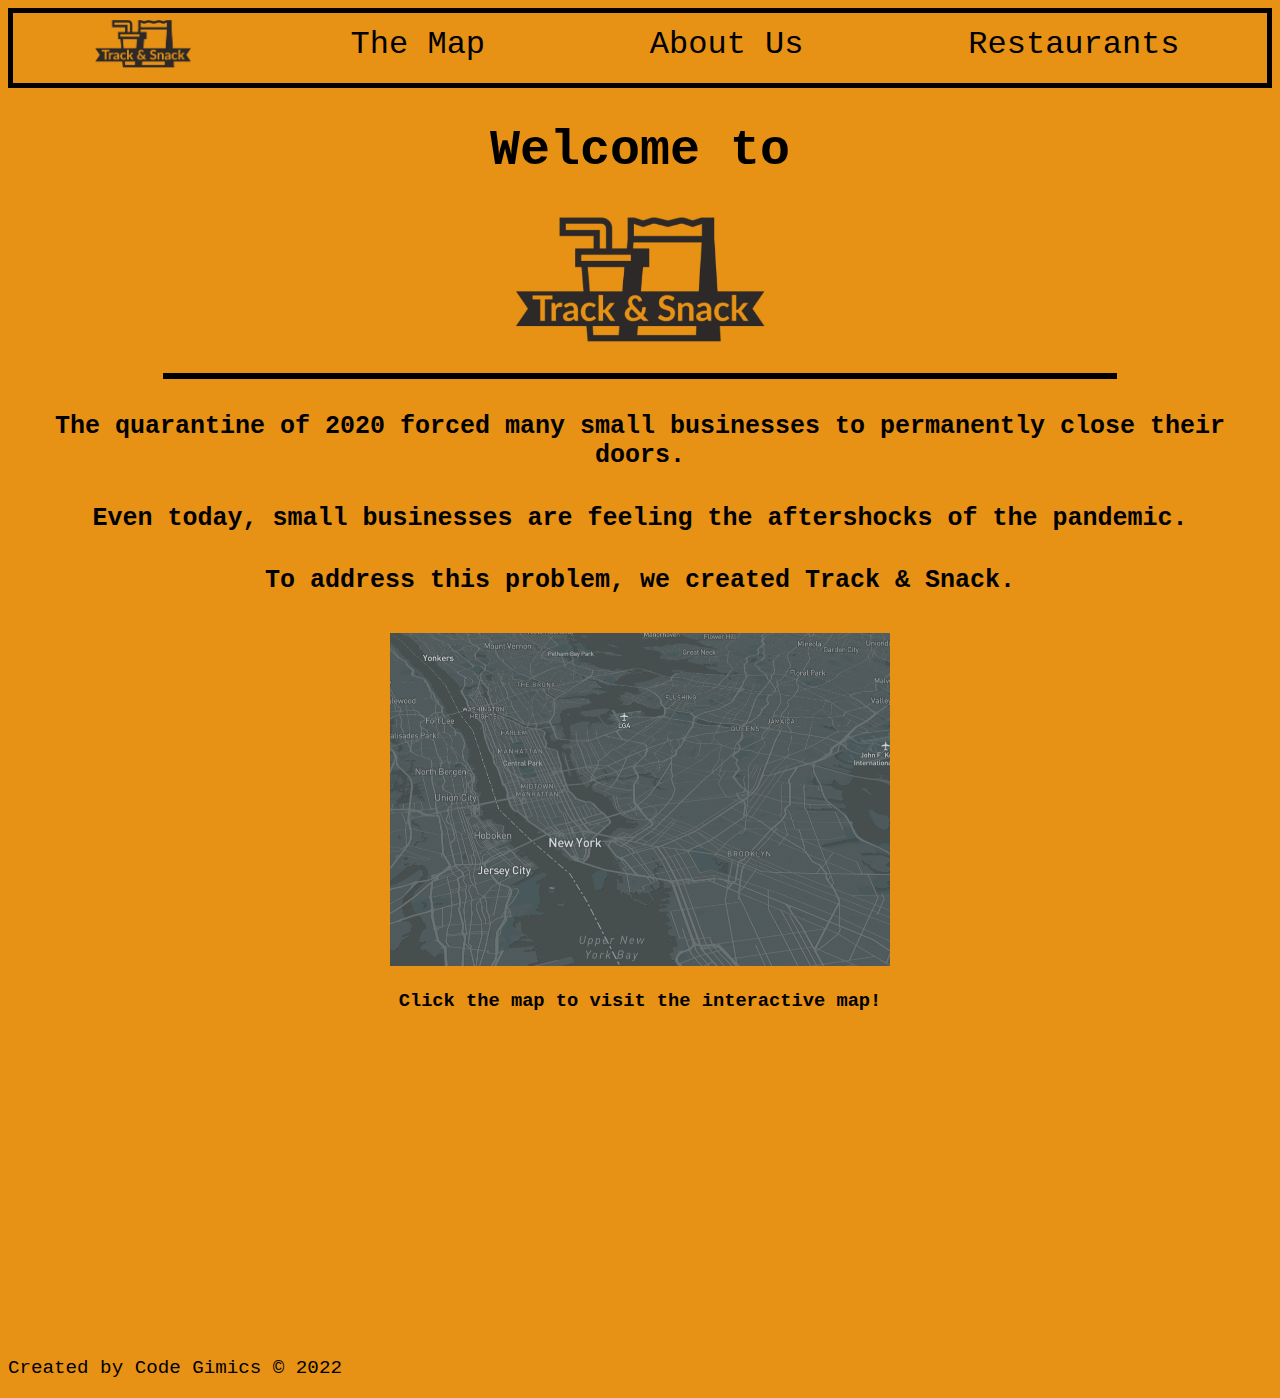
<file: index.html>
<!DOCTYPE html>
<html lang="en">
<head>
    <meta charset="UTF-8">
    <meta http-equiv="X-UA-Compatible" content="IE=edge">
    <meta name="viewport" content="width=device-width, initial-scale=1.0">
    <title>Track & Snack</title>
    <script defer src="script.js"></script>
    <script src="data.js"></script> <!--Data.js is meant for the API etc.-->
    <link rel="stylesheet" href="style.css">
    <link href="https://api.mapbox.com/mapbox-gl-js/v2.9.2/mapbox-gl.css" rel="stylesheet">
    <script src="https://api.mapbox.com/mapbox-gl-js/v2.9.2/mapbox-gl.js"></script>
</head>
<body>
<!--Main Menu.html is the original index.html-->
    <!--<nav>
        <div class="nav_bar">
        <div class="dropdown">  
            <div id="#big_div">
            <a href="#" >
                <img id ="logo" src="images/logo.png" width="100" height="132">
            </a>

           <div class="drop-element">Main Menu</div>

           <div class="drop-element">Restaurants</div>
            </div>

           <div class="about-content">
                <a href="#"></a>
                <a href="#"></a>
                <a href="#"></a>
            </div>

            <div class="drop-element">About Us</div>

        </div>

     </nav>
@instructos
    -->

    <nav>
        <a href="index.html" >
            <img id ="logo" src="images/small.png" height="50px">
        </a>
        
        <div class="dropdown">
            <div class="drop-element"><a class="us" href="map.html">The Map</a></div>
            
        </div>

        <div class="dropdown">
            <div class="drop-element"><a class="us" href="about.html">About Us</a></div>
        </div>

        <div class="dropdown">    <!--Posibbly put on map page to show restaurants there-->
            <div class="drop-element"><a href="#" class="us">Restaurants</a></div>
            <div class="about-content">
                <a href="restaurants_near.html">Near Me</a>
                <a href="restaurants_near.html">Most Expensive</a>
                <a href="restaurants_popular.html">Budget</a>
                <a href="restaurants_popular.html">Most Popular</a>
            </div>
        </div>
    </nav>

    <div class="big_boy">
        <div class="welcome"> 
            <h1>Welcome to</h1>
        </div>
        
        <div class="slogan">
            <img src="images/small.png" width="250px">
            
            <div id="sep"></div>

            <div id="slo"> 
                <h4>The quarantine of 2020 forced many small businesses to permanently close their doors.</h4>
                <h4>Even today, small businesses are feeling the aftershocks of the pandemic.</h4>
                <h4>To address this problem, we created Track & Snack.</h4>
            </div>
        </div>
    </div>
    
        <div id="map">
            <a href="map.html"><img id="main_map" src="images/main-map.png"></a>
            <h3>Click the map to visit the interactive map!</h3>
        </div>
        
    <div>
    <footer>
        <p>Created by Code Gimics © 2022</p>
    </footer>
    </div>
</body>
</html>
</file>
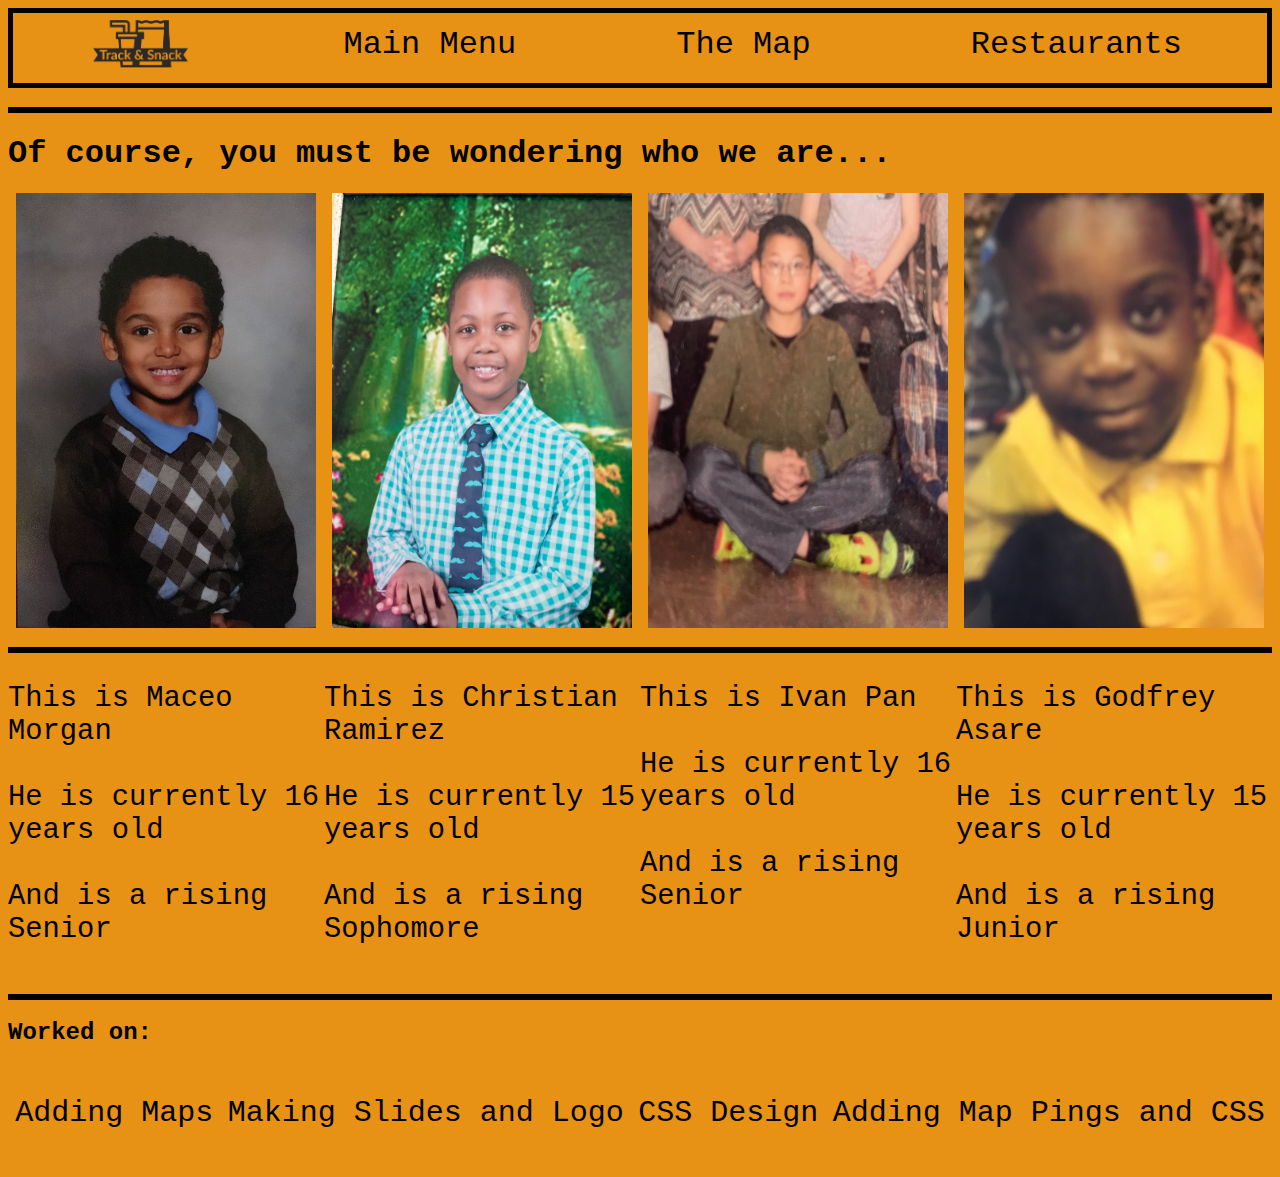
<file: about.html>
<!DOCTYPE html>
<html lang="en">
   <head>
        <meta charset="UTF-8">
        <title>Who Are We??</title>
        <link rel="stylesheet" href="style.css">
        <script defer src="script.js"></script>
        <link rel="stylesheet" href="style.css">
    </head> 
 
    <body>

      <nav>
        <a href="#" >
            <img id ="logo" src="images/small.png" height="50px">
        </a>
        
        <div class="dropdown">
            <div class="drop-element"><a class="us" href="index.html">Main Menu</a></div>
            
        </div>

        <div class="dropdown">
          <div class="drop-element"><a class="us" href="map.html">The Map</a></div>
          
        </div>

        <div class="dropdown">    <!--Posibbly put on map page to show restaurants there-->
            <div class="drop-element"><a class="us" href="#">Restaurants</a></div>
            <div class="about-content">
                <a href="restaurants_near.html">Near Me</a>
                <a href="restaurants_near.html">Most Expensive</a>
                <a href="restaurants_popular.html">Budget</a>
                <a href="restaurants_popular.html">Most Popular</a>
            </div>
        </div>
    </nav>


    <p></p>
    <div id="separator"></div>

      
        <div id="about-title">
       <h1>Of course, you must be wondering who we are...</h1>
        </div>

        <div id="our_desc">
          <img id="Maceo" src="images/maceo.jpg">
          
          <img id="Christian" src="images/christian.jpg">
          
          <img id="ivan" src="images/ivan.jpg">
           
          <img id="godfrey" src="images/godfrey.png">
          
        </div>

        <p></p>
        <div id="separator"></div>


        <div id="about_desc">

            <div id="mDesc">
            <p>This is Maceo Morgan <br><br> He is currently 16 years old <br><br> And is a rising Senior</p>
            </div>

            <div id="cDesc">
            <p>This is Christian Ramirez <br><br> He is currently 15 years old <br><br> And is a rising Sophomore </p>
            </div>

            <div id="iDesc">
            <p>This is Ivan Pan <br><br> He is currently 16 years old <br><br> And is a rising Senior</p>
            </div>

            <div id="gDesc">
            <p>This is Godfrey Asare <br><br> He is currently 15 years old <br><br> And is a rising Junior</p>
            </div>
        </div>

        <p></p>
        <div id="separator"></div>
        
        <h2>Worked on:</h2>

        <div id="roles">
            <div id="mRole">
            <p>Adding Maps</p>
            </div>

            <div id="cRole">
            <p>Making Slides and Logo</p>
            </div>

            <div id="iRole">
            <p>CSS Design</p>
            </div>
  
            <div id="gRole">
            <p>Adding Map Pings and CSS</p>
            </div>
        </div>

        
          
       

        
    </body>
</html>



<!--
    PUT THIS ON JAVA SCRIPT
    <p>This example uses the addEventListener() method to attach a "mouseover" and "mouseout" event to a h1 element.</p>

<h1 id="demo">Mouse over me</h1>

<script>
document.getElementById("demo").addEventListener("mouseover", mouseOver);
document.getElementById("demo").addEventListener("mouseout", mouseOut);

function mouseOver() {
  document.getElementById("demo").style.color = "red";
}

function mouseOut() {
  document.getElementById("demo").style.color = "black";
}
</script>

</body>
</html>
-->
</file>
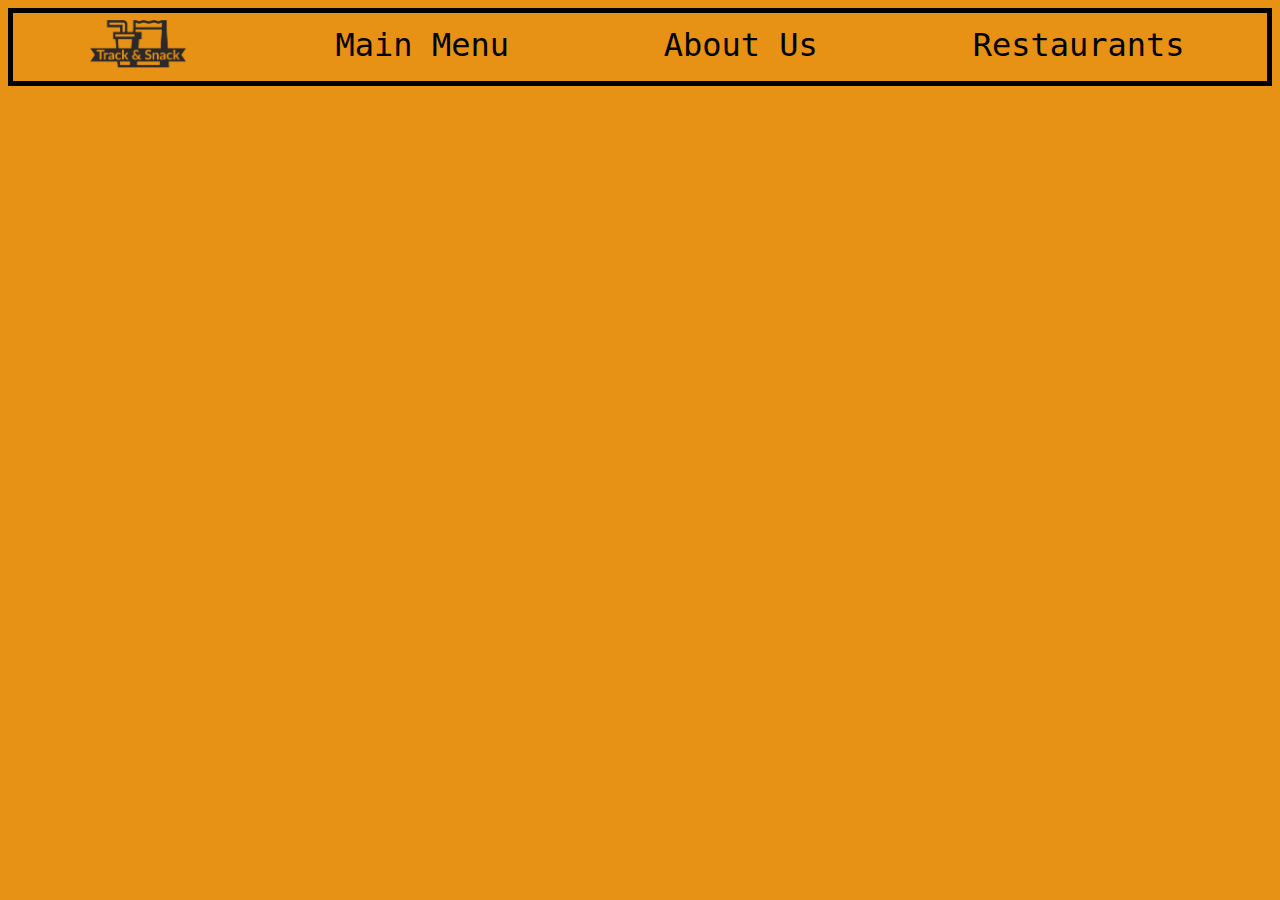
<file: map.html>
<!DOCTYPE html>
<html lang="en">
   <head>
        <meta charset="UTF-8">
        <title>Track & Snack Map</title>
        <script src='https://api.mapbox.com/mapbox-gl-js/v2.9.2/mapbox-gl.js'></script>
        <link href='https://api.mapbox.com/mapbox-gl-js/v2.9.2/mapbox-gl.css' rel='stylesheet' />
        <link rel="stylesheet" href="style.css">
        <script defer src="script.js"></script>
        <script defer src="data.js"></script>
        <meta name='viewport' content='width=device-width, initial-scale=1' />
        <link href="https://fonts.googleapis.com/css?family=Open+Sans" rel="stylesheet">
    </head> 
 
    <body>
            <!-- NAV BAR -->
        <nav> 
            <a href="#" >
                <img id ="logo" src="images/small.png" height="50px">
            </a>
    

            <div class="dropdown">
                <div class="drop-element"><a class="us" href="index.html">Main Menu</a></div>
                
            </div>


            <div class="dropdown">
                <div class="drop-element"><a class="us" href="about.html">About Us</a></div>
            </div>
    
            <div class="dropdown">    <!--Posibbly put on map page to show restaurants there-->
                <div class="drop-element"><a href="#" class="us">Restaurants</a></div>
                <div class="about-content">
                    <a href="restaurants_near.html">Near Me</a>
                    <a href="restaurants_near.html">Most Expensive</a>
                    <a href="restaurants_popular.html">Budget</a>
                    <a href="restaurants_popular.html">Most Popular</a>
                </div>
            </div>
    

        </nav>
        <br>
        <div id='map'></div>
        <script>

            mapboxgl.accessToken = 'pk.eyJ1Ijoibmlra29zIiwiYSI6ImNsNndhNmJ5djJnMm4zbG9keWxxb3JvOHIifQ.ejKQ5U7gn8wNTdPTXwNICQ';
            
            const map = new mapboxgl.Map({
              container: 'map',
              style: 'mapbox://styles/nikkos/cl6wbo03s002u15uj4wwqffkr',
              center: [-73.945210, 40.807521],
              zoom: 12
            });
            
            const geojson = {
                type: 'FeatureCollection',
                features: [
                    {
                        type: 'Feature',
                        geometry: {
                            type: 'Point',
                            coordinates: [-73.950350, 40.826390]
                        },
                        properties: {
                            title: "Yolanda's Tamales",
                            description: "Freshly-Made Tamales"
                        }
                    },
                    {
                        type: 'Feature',
                        geometry: {
                            type: 'Point',
                            coordinates: [-73.944090, 40.823510]
                        },
                        properties: {
                            title: "Charles' Pan Fried Chicken",
                            description: "Fried Chicken, Soul Food"
                        }
                    },
                    {
                        type: 'Feature',
                        geometry: {
                            type: 'Point',
                            coordinates: [-73.926422, 40.8197]
                        },
                        properties: {
                            title: 'Great Wall',
                            description: "Chinese Take-Out"
                        }
                    },
                    {
                        type: 'Feature',
                        geometry: {
                            type: 'Point',
                            coordinates: [-73.944790, 40.823560]
                        },
                        properties: {
                            title: "Famous Fish Market",
                            description: "Fried Seafood"
                        }
                    },
                    {
                        type: 'Feature',
                        geometry: {
                            type: 'Point',
                            coordinates: [-73.944950, 40.834480]
                        },
                        properties: {
                            title: "La Fiesta",
                            description: "Mexican Take-Out and Dine-In"
                        }
                    },
                    {
                        type: 'Feature',
                        geometry: {
                            type: 'Point',
                            coordinates: [-73.990925, 40.724461]
                        },
                        properties: {
                            title: "Blue Ribbon",
                            description: "Great Fried Chicken Spot"
                        }
                    },
                    {
                        type: 'Feature',
                        geometry: {
                            type: 'Point',
                            coordinates: [-73.925273, 40.815651]
                        },
                        properties: {
                            title: "Julias Coffee",
                            description: "Similar to the Deli"
                        }
                    },
                ]
            };

            for (const feature of geojson.features) {
            // create a HTML element for each feature
            const el = document.createElement('div');
            el.className = 'marker';

            // make a marker for each feature and add to the map
            new mapboxgl.Marker(el)
            .setLngLat(feature.geometry.coordinates)  
            .setPopup(new mapboxgl.Popup({ offset: 25 }) // add popups
            .setHTML(`<h3>${feature.properties.title}</h3><p>${feature.properties.description}</p>` )).addTo(map);
            }
            
        </script>
    </body>
</html>
</file>
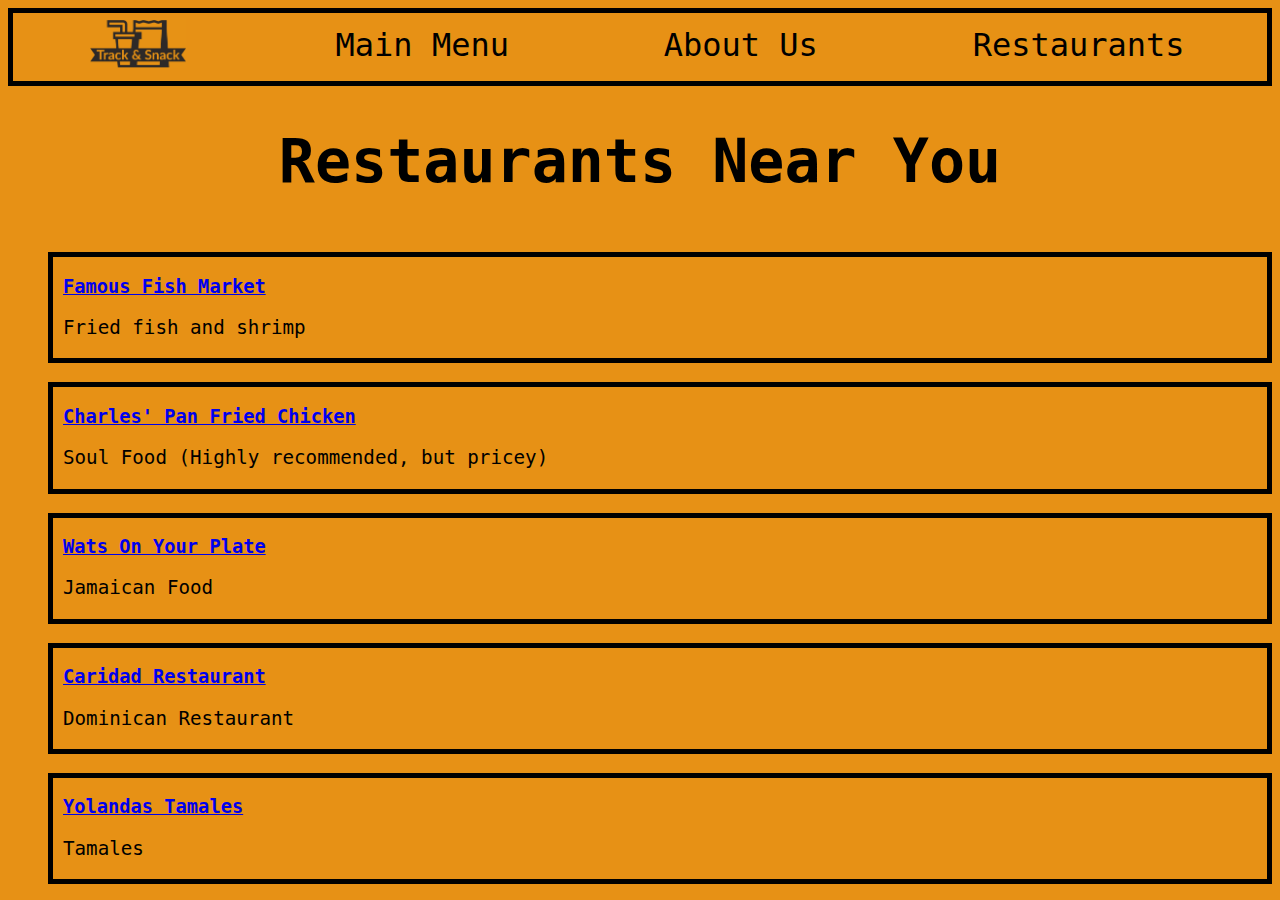
<file: restaurants_near.html>
<!DOCTYPE html>
<html lang="en">
   <head>
        <meta charset="UTF-8">
        <title>Track & Snack Restaurants Near Me</title>
        <link rel="stylesheet" href="style.css">
        <script defer src="script.js"></script>
   </head>

   <body>
    <nav>
        <a href="#" >
            <img id ="logo" src="images/small.png" height="50px">
        </a>
        
        <div class="dropdown">
            <div class="drop-element"><a class="us" href="index.html">Main Menu</a></div>
        </div>

        <div class="dropdown">
            <div class="drop-element"><a class="us" href="about.html">About Us</a></div>
        </div>

        <div class="dropdown">    <!--Posibbly put on map page to show restaurants there-->
            <div class="drop-element"><a class="us" href="#">Restaurants</a></div>
            <div class="about-content">
                <a href="restaurants_near.html">Near Me</a>
                <a href="restaurants_near.html">Most Expensive</a>
                <a href="restaurants_popular.html">Budget</a>
                <a href="restaurants_popular.html">Most Popular</a>
            </div>
        </div>
    </nav>

    <div class="neer">
        <h1>Restaurants Near You</h1>
    </div>
    
    <ul>
        <li id="list">
            <a href="https://www.famousfishmarketnyc.com/menus" target="_blank"><h3>Famous Fish Market</h3></a>
            <p>Fried fish and shrimp</p>
        </li>
        <br>
        <li id="list">
            <a href="https://www.charlespanfriedchicken.com/menu" target="_blank"><h3>Charles' Pan Fried Chicken</h3></a>
            <p>Soul Food (Highly recommended, but pricey)</p>
        </li>
        <br>
        <li id="list">
            <a href="https://www.watsonyourplatenyc.com/" target="_blank"><h3>Wats On Your Plate</h3></a>
            <p>Jamaican Food</p>
        </li>
        <br>
        <li id="list">
            <a href="http://www.caridad145.com/menus" target="_blank"><h3>Caridad Restaurant</h3></a>
            <p>Dominican Restaurant</p>
        </li>
        <br>
        <li id="list">
            <a href="https://www.tamalesyolanda.com/" target="_blank"><h3>Yolandas Tamales</h3></a>
            <p>Tamales</p>
        </li>
    </ul>
   </body>

</html>
</file>
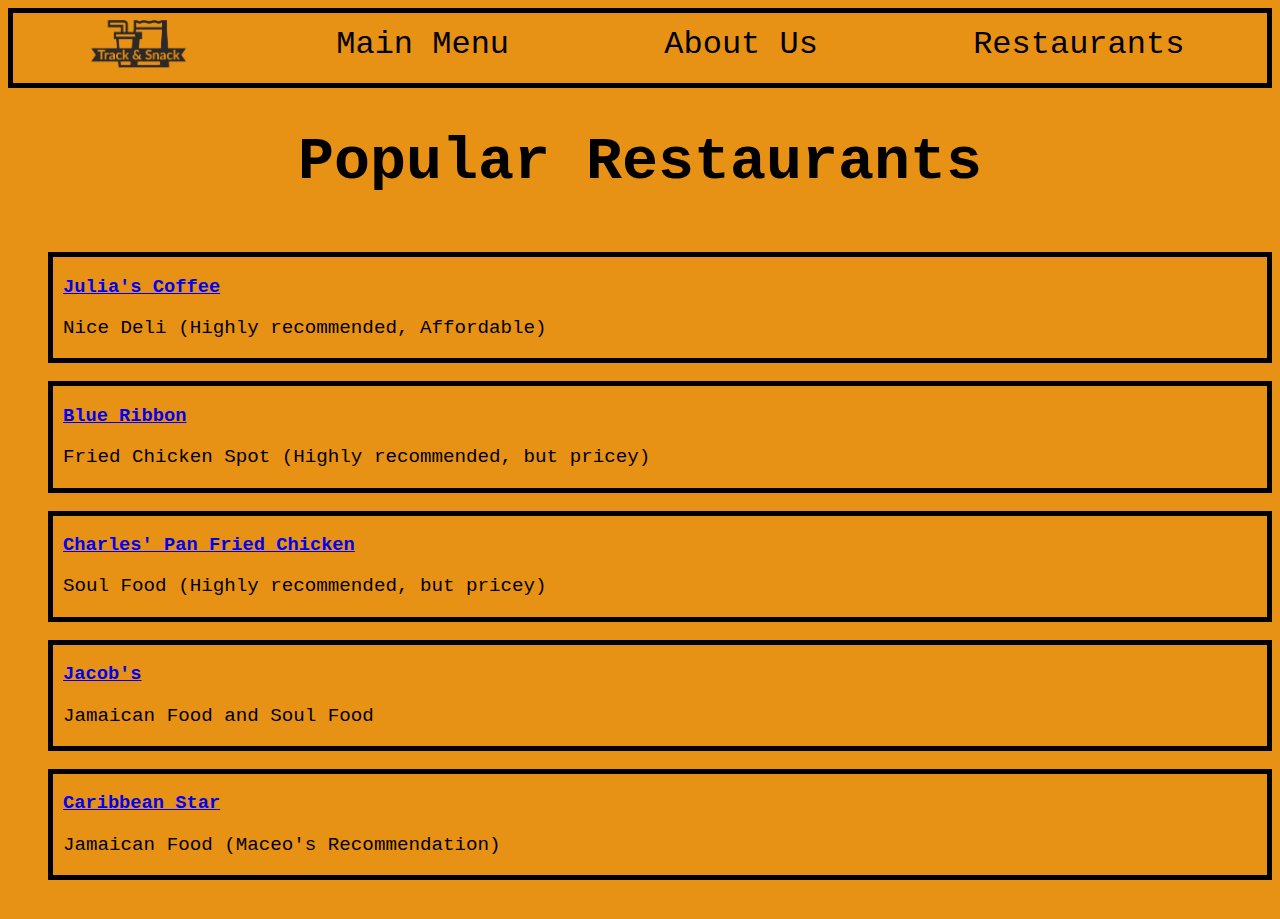
<file: restaurants_popular.html>
<!DOCTYPE html>
<html lang="en">
   <head>
        <meta charset="UTF-8">
        <title>Track & Snack Restaurants Near Me</title>
        <link rel="stylesheet" href="style.css">
        <script defer src="script.js"></script>
   </head>

   <body>
    <nav>
        <a href="#" >
            <img id ="logo" src="images/small.png" height="50px">
        </a>
        
        <div class="dropdown">
            <div class="drop-element"><a class="us" href="index.html">Main Menu</a></div>
        </div>

        <div class="dropdown">
            <div class="drop-element"><a class="us" href="about.html">About Us</a></div>
        </div>

        <div class="dropdown">    <!--Posibbly put on map page to show restaurants there-->
            <div class="drop-element"><a class="us" href="#">Restaurants</a></div>
            <div class="about-content">
                <a href="restaurants_near.html">Near Me</a>
                <a href="restaurants_near.html">Most Expensive</a>
                <a href="restaurants_popular.html">Budget</a>
                <a href="restaurants_popular.html">Most Popular</a>
            </div>
        </div>
    </nav>

    <div class="neer">
        <h1>Popular Restaurants</h1>
    </div>
    
    <ul>
        <li id="list">
            <a href="https://www.juliascoffeeshopny.com/" target="_blank"><h3>Julia's Coffee</h3></a>
            <p>Nice Deli (Highly recommended, Affordable)</p>
        </li>
        <br>
        <li id="list">
            <a href="https://www.blueribbonfriedchicken.com/" target="_blank"><h3>Blue Ribbon</h3></a>
            <p>Fried Chicken Spot (Highly recommended, but pricey)</p>
        </li>
        <br>
        <li id="list">
            <a href="https://www.charlespanfriedchicken.com/menu" target="_blank"><h3>Charles' Pan Fried Chicken</h3></a>
            <p>Soul Food (Highly recommended, but pricey)</p>
        </li>
        <br>
        <li id="list">
            <a href="https://www.jacobrestaurant.com/" target="_blank"><h3>Jacob's</h3></a>
            <p>Jamaican Food and Soul Food</p>
        </li>
        <br>
        <li id="list">
            <a href="http://caribbeanstarr.com/" target="_blank"><h3>Caribbean Star</h3></a>
            <p>Jamaican Food (Maceo's Recommendation)</p>
        </li>
        <br>
    </ul>
   </body>

</html>
</file>
<file: style.css>
body {
    background-color: #e79115;
    font-family: 'JetBrains Mono', monospace;
    font-size: medium;
} 

/*nav {
    background-color: #e79115;
    padding: 5px;
    display: flex;
    justify-content: space-around;
}

.drop-element {
    color: black;
    background-color: #e79115;
    font-size: 32px;
}

.about-content {
    display: block;
    position: absolute;
    background-color: #e79115;
    min-width: 100px; 
    padding: 5px;
}*/

/* sets up navbar styling */
nav {
    background-color:#e79115; /* can customize this */
    padding: 5px; /* can choose padding */
    display: flex; /* don't change */
    justify-content: space-around; /* don't change */
    border: 5px solid black;
    font-size: xx-large;
}
 
/* sets up the navbar elements, in this case, "about" */
.drop-element {
    color: black; /* about me text color, can change */
    background-color: Transparent; /* changeable */
    font-size: 32px; /* about me text size */
}
 
/* sets up the boxes for the dropdown */
/* hides the dropdown until hovered over */
.about-content {
    display: none;
    position: absolute;
    background-color: #f1f1f1;
    min-width: 100px;
    padding: 5px;
}
 
/* sets up the individual a links of the dropdown elements */
.about-content a {
    color: black;
    padding: 12px 16px;
    text-decoration: none;
    display: block;
}
 
/* background color when you hover over elements */
.about-content a:hover {
    background-color: #e79115;
}
 
/* changes display type when hovered over
and text size of dropdown elements */
.dropdown:hover .about-content {
    display: block;
    font-size: 16px;
}

.dropdown{
    padding-top: 7.5px;

} 
.us{
    color: black;
    text-decoration: none;
    padding: 5px;
}

.us:hover {
    background-color: black;
    font-weight: bolder;
    color: orange;
}

.welcome{
    display: flex;
    justify-content: center;
    font-size: 25px;

}
.slogan {
    display: flex;
    align-items: center;
    flex-direction: column;
}
.big_boy{
    background-color: #e79115;
}

#qwop{
    display: flex;
    justify-content: center;
    align-items: center;
}

#our_desc {
    display: flex;
    justify-content: space-around;
}

#about_desc{
    display: flex;
    justify-content: space-around;
    font-size: x-large;
}

#separator {
    border: 3px solid black;
    background-color: black;
}

#map{
    height: 700px;
    display: flex;
    padding: 5px;
    align-items: center;
    flex-direction: column;
}

#Maceo {
    width: 300px;
}

#Christian{
    width: 300px;
}

#ivan{
    width: 300px;
}

#godfrey{
    width: 300px;
}

.marker {
    background-image: url('mapbox-icon.png');
    background-size: cover;
    width: 50px;
    height: 50px;
    border-radius: 50%;
    cursor: pointer;
}

.mapboxgl-popup {
    max-width: 200px;
}

.mapboxgl-popup-content {
    text-align: center;
}

#list {
    border: 5px solid black;
    padding-left: 10px;
}

ul {
    list-style: none;
    color: black;
    text-decoration: none;
}

.neer {
    font-size: 30px;
    display: flex;
    justify-content: center;
}

.marker {
    background-image: url('images/mapbox-icon.png');
    background-size: cover;
    width: 50px;
    height: 50px;
    border-radius: 50%;
    cursor: pointer;
  }

  .mapboxgl-popup {
    max-width: 200px;
  }
  
  .mapboxgl-popup-content {
    text-align: center;
  }

#main_map {
    width: 500px;
}

h4 {
    font-size: 25px;
}

#roles {
    font-size: 25px;
    display: flex;
    justify-content: space-around;
}

#sep {
    width: 75%;
    border: 3px solid black;
    background-color: black;
    margin-top: 30px;
}

#slo {
    text-align: center;
}

p {
    font-size: larger;
}
</file>
